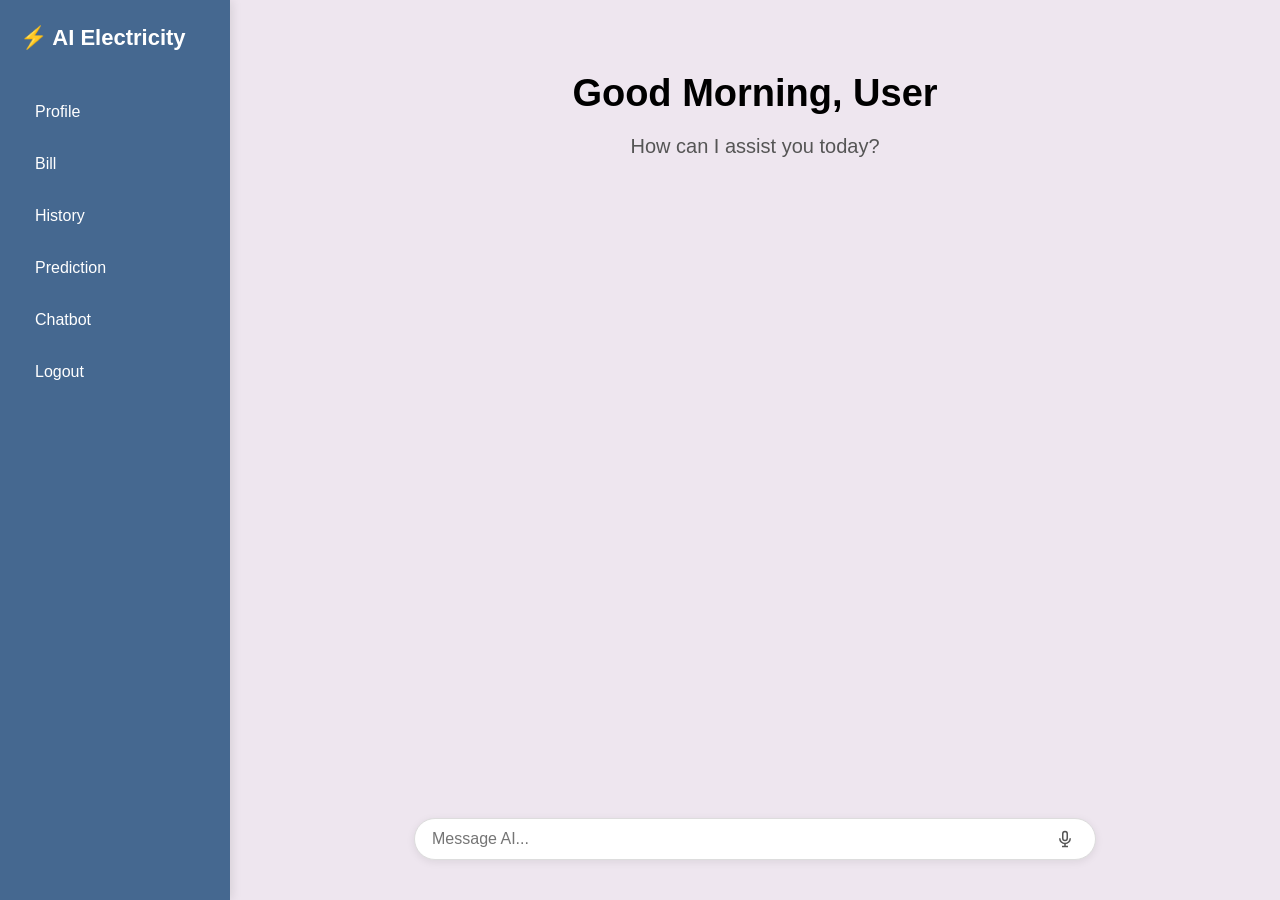
<file: frontend/chatbot.html>
<!DOCTYPE html>
<html lang="en">

<head>
<meta charset="UTF-8">
<title>Chatbot</title>


<link rel="stylesheet" href="css/style.css">
<link rel="stylesheet" href="css/chatbot.css">

</head>

<body>

<div class="container">

<!-- Sidebar -->
<div class="sidebar">

  <div class="logo">⚡ AI Electricity</div>

  <ul>
    <li onclick="navigate('profile.html')">Profile</li>
    <li onclick="navigate('bill.html')">Bill</li>
    <li onclick="navigate('history.html')">History</li>
    <li onclick="navigate('prediction.html')">Prediction</li>
    <li onclick="navigate('chatbot.html')">Chatbot</li>

    <li class="logout" onclick="logout()">Logout</li>
  </ul>

</div>

<!-- Main Content -->
<div class="main">

<div class="greeting">
<h2 id="greetingText"></h2>
<p>How can I assist you today?</p>
</div>

<!--  ADD THIS -->
<div id="chatMessages"></div>

<!--  UPDATED INPUT -->
<div class="chat-input">

    <input 
        type="text" 
        id="userInput" 
        placeholder="Message AI..."
    />

    <!-- MIC ICON (SVG like ChatGPT) -->
    <button id="micBtn" onclick="startVoice()">
        <svg width="18" height="18" viewBox="0 0 24 24" fill="none">
            <path d="M12 14a3 3 0 003-3V5a3 3 0 00-6 0v6a3 3 0 003 3z" stroke="#555" stroke-width="2"/>
            <path d="M19 11a7 7 0 01-14 0" stroke="#555" stroke-width="2"/>
            <line x1="12" y1="18" x2="12" y2="22" stroke="#555" stroke-width="2"/>
            <line x1="8" y1="22" x2="16" y2="22" stroke="#555" stroke-width="2"/>
        </svg>
    </button>

    <!-- SEND BUTTON -->
   <button id="sendBtn">➤</button>

</div>

</div>

</div>
<script src="js/common.js"></script>
<script src="js/chatbot.js"></script>

</body>
</html>
</file>
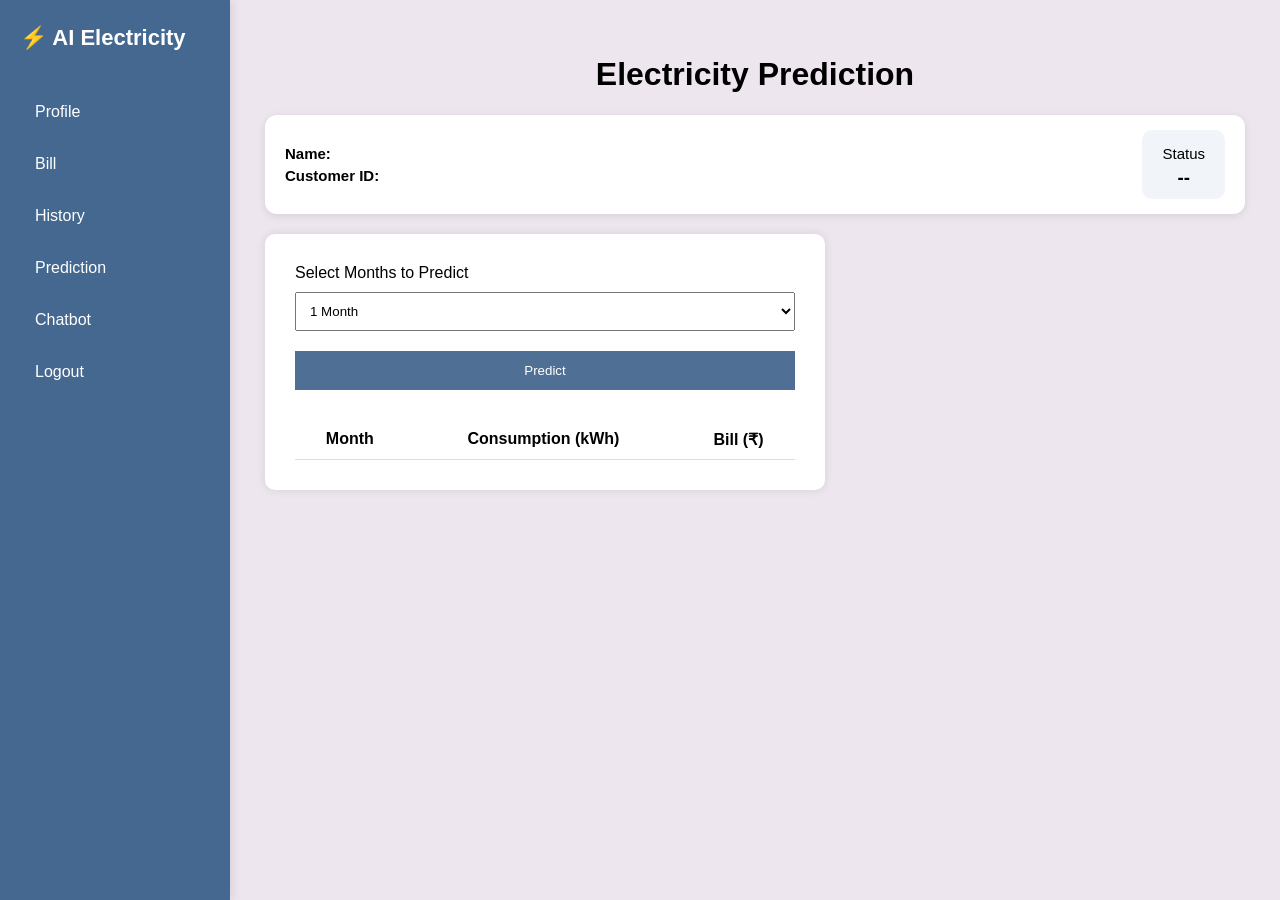
<file: frontend/prediction.html>
<!DOCTYPE html>
<html>
<head>

<title>Electricity Prediction</title>

<link rel="stylesheet" href="css/style.css">
<link rel="stylesheet" href="css/prediction.css">

</head>

<body>

<div class="container">
<!-- Sidebar -->
<div class="sidebar">

  <div class="logo">⚡ AI Electricity</div>

  <ul>
    <li onclick="navigate('profile.html')">Profile</li>
    <li onclick="navigate('bill.html')">Bill</li>
    <li onclick="navigate('history.html')">History</li>
    <li onclick="navigate('prediction.html')">Prediction</li>
    <li onclick="navigate('chatbot.html')">Chatbot</li>

    <li class="logout" onclick="logout()">Logout</li>
  </ul>

</div>


<div class="main">

<h1 align="center">Electricity Prediction</h1>
<div class="user-card">
    <div>
        <p><strong>Name:</strong> <span id="username"></span></p>
        <p><strong>Customer ID:</strong> <span id="acct_id"></span></p>
    </div>

    <div class="status-box">
        <p>Status</p>
        <h3 id="status">--</h3>
    </div>
</div>

<div class="prediction-card">

<label>Select Months to Predict</label>

<select id="months">
<option value="1">1 Month</option>
<option value="3">3 Months</option>
<option value="4">4 Months</option>
<option value="5">5 Months</option>
<option value="6">6 Months</option>
</select>

<button onclick="predict()">Predict</button>

<table id="resultTable">

<thead>

<tr>
<th>Month</th>
<th>Consumption (kWh)</th>
<th>Bill (₹)</th>
</tr>

</thead>

<tbody></tbody>

</table>

</div>

</div>

</div>
<script src="js/common.js"></script>
<script src="js/prediction.js"></script>

</body>
</html>
</file>
<file: frontend/css/style.css>
/* ---------------- LOGIN PAGE ---------------- */

.login-body{
margin:0;
height:100vh;
display:flex;
justify-content:center;
align-items:center;
font-family:Arial, Helvetica, sans-serif;
background:url("../img/bg.jpeg") center/cover no-repeat;
}

.login-card{
width:420px;
padding:40px;
background:rgba(246, 228, 246, 0.9);
border-radius:12px;
text-align:center;
box-shadow:0 8px 25px rgba(0,0,0,0.3);
}

.login-card h1{
color:#1a73e8;
margin-bottom:5px;
}

.login-card p{
color:#555;
}

.login-card input{
width:90%;
padding:12px;
margin-top:15px;
border-radius:8px;
border:1px solid #ccc;
font-size:16px;
}

.login-card button{
width:95%;
padding:12px;
margin-top:15px;
background:#749dd2;
color:white;
border:none;
border-radius:8px;
font-size:16px;
cursor:pointer;
}

.login-card button:hover{
background:#5d8ac7;
}

#otpSection{
display:none;
}

#otpStatus{
margin-top:10px;
font-weight:500;
color:#d32f2f;
}

/* ---------------- DASHBOARD / PROFILE ---------------- */

body{
margin:0;
font-family:Arial, Helvetica, sans-serif;
background:#eee6ef;
}

.container{
display:flex;
min-height:100vh;
}

/* ---------------- SIDEBAR ---------------- */

.sidebar{
width:230px;
height:100vh;
background:#456890;
color:white;
padding:25px 20px;
position:fixed;
left:0;
top:0;
box-shadow:2px 0 10px rgba(0,0,0,0.1);
box-sizing:border-box;
}
.logo{
font-size:22px;
font-weight:bold;
margin-bottom:40px;
}

.sidebar ul{
list-style:none;
padding:0;
}

.sidebar ul li{
padding:12px 15px;
margin-bottom:10px;
border-radius:6px;
transition:0.2s;
}

.sidebar ul li a{
text-decoration:none;
color:white;
display:block;
font-size:16px;
}

.sidebar ul li:hover{
background:#4a74c9;
}

.sidebar .active{
background:#4a74c9;
}

.logout a{
color:#ff5e5e;
}

.logout a:hover{
color:#ff2c2c;
}

/* ---------------- MAIN CONTENT ---------------- */

.main{
margin-left:230px;
padding:35px;
width:calc(100% - 230px);
box-sizing:border-box;
}

/* ---------------- USER CARD ---------------- */

.user-card{
display:flex;
align-items:center;
background:white;
padding:20px;
border-radius:12px;
box-shadow:0 2px 8px rgba(0,0,0,0.1);
margin-bottom:25px;
}

.avatar{
width:70px;
height:70px;
border-radius:50%;
margin-right:20px;
}
</file>
<file: frontend/css/chatbot.css>
/* MAIN CHAT AREA */
.main{
    flex: 1;
    height: 100vh;

    display: flex;
    flex-direction: column;
    justify-content: flex-start;
    align-items: center;
    padding: 40px;
}

/* GREETING */
.greeting{
    margin-bottom: 40px;
    text-align: center;

    transition: all 0.4s ease;   /* ✅ add here */
}

/* Gemini-style hide animation */
.hide-greeting{
    opacity: 0;
    transform: translateY(-30px);
    pointer-events: none;
}

.greeting h2{
    font-size: 38px;
    margin-bottom: 10px;
}

.greeting p{
    font-size: 20px;
    color: #555;
}


/* ================= INPUT AREA ================= */

.chat-input{
    display:flex;
    align-items:center;
    width:100%;
    max-width:650px;
    background:#ffffff;
    border-radius:30px;
    padding:10px 15px;
    border:1px solid #ddd;
    box-shadow:0 2px 8px rgba(0,0,0,0.08);
    gap:10px;

    position: sticky;
    bottom: 20px;
}

/* INPUT */
.chat-input input{
    flex:1;
    border:none;
    outline:none;
    font-size:16px;
    background:transparent;
}

/* BUTTON BASE */
.chat-input button{
    border:none;
    background:none;
    cursor:pointer;
    display:flex;
    align-items:center;
    justify-content:center;
}

/* MIC */
#micBtn{
    color:#555;
}

#sendBtn{
    display:none;  /* ✅ keep this ONLY */

    background:black;
    color:white;
    width:36px;
    height:36px;
    border-radius:50%;
    font-size:16px;

    align-items:center;
    justify-content:center;

    cursor:pointer;

    position: relative;
    z-index: 10;

    transition: all 0.2s ease;
}

#sendBtn:hover{
    background:#333;
    transform: scale(1.05);
}
/* ================= CHAT MESSAGES ================= */

#chatMessages{
    width:100%;
    max-width:650px;
     flex:1;
    overflow-y:auto;
    margin-bottom:20px;

    display:flex;
    flex-direction:column;
    gap:10px;
    padding:10px;
}
/* USER MESSAGE (RIGHT SIDE) */
.user-message{
    align-self:flex-end;
    background:#4e73df;
    color:white;
    padding:10px 15px;
    border-radius:15px 15px 0 15px;
    max-width:70%;
}

/* AI MESSAGE (LEFT SIDE) */
.ai-message{
    align-self:flex-start;
    background:#f1f1f1;
    padding:10px 15px;
    border-radius:15px 15px 15px 0;
    max-width:70%;
}
</file>
<file: frontend/css/prediction.css>
/*body{
margin:0;
font-family:Arial;
background:#f4f6f9;
}

.container{
display:flex;
}

.sidebar{
width:220px;
height:100vh;
background:#4f6f95;
color:white;
padding:20px;
}

.sidebar ul{
list-style:none;
padding:0;
}

.sidebar ul li{
margin:15px 0;
}

.sidebar ul li a{
text-decoration:none;
color:white;
}

.main{
flex:1;
padding:40px;
}*/

.prediction-card{
background:white;
padding:30px;
width:500px;
border-radius:10px;
box-shadow:0 0 10px rgba(0,0,0,0.1);
}

select{
width:100%;
padding:10px;
margin-top:10px;
}

button{
margin-top:20px;
padding:12px;
width:100%;
background:#4f6f95;
color:white;
border:none;
cursor:pointer;
}

table{
margin-top:30px;
width:100%;
border-collapse:collapse;
}

th,td{
padding:10px;
border-bottom:1px solid #ddd;
text-align:center;
}
.user-card {
    display: flex;
    justify-content: space-between;
    align-items: center;
    background: white;
    padding: 15px 20px;
    border-radius: 12px;
    margin-bottom: 20px;
    box-shadow: 0 2px 8px rgba(0,0,0,0.1);
}

.user-card p {
    margin: 5px 0;
    font-size: 15px;
}

.status-box {
    text-align: center;
    padding: 10px 20px;
    border-radius: 10px;
    background: #f1f5f9;
}

.status-box h3 {
    margin: 5px 0 0;
}
</file>
